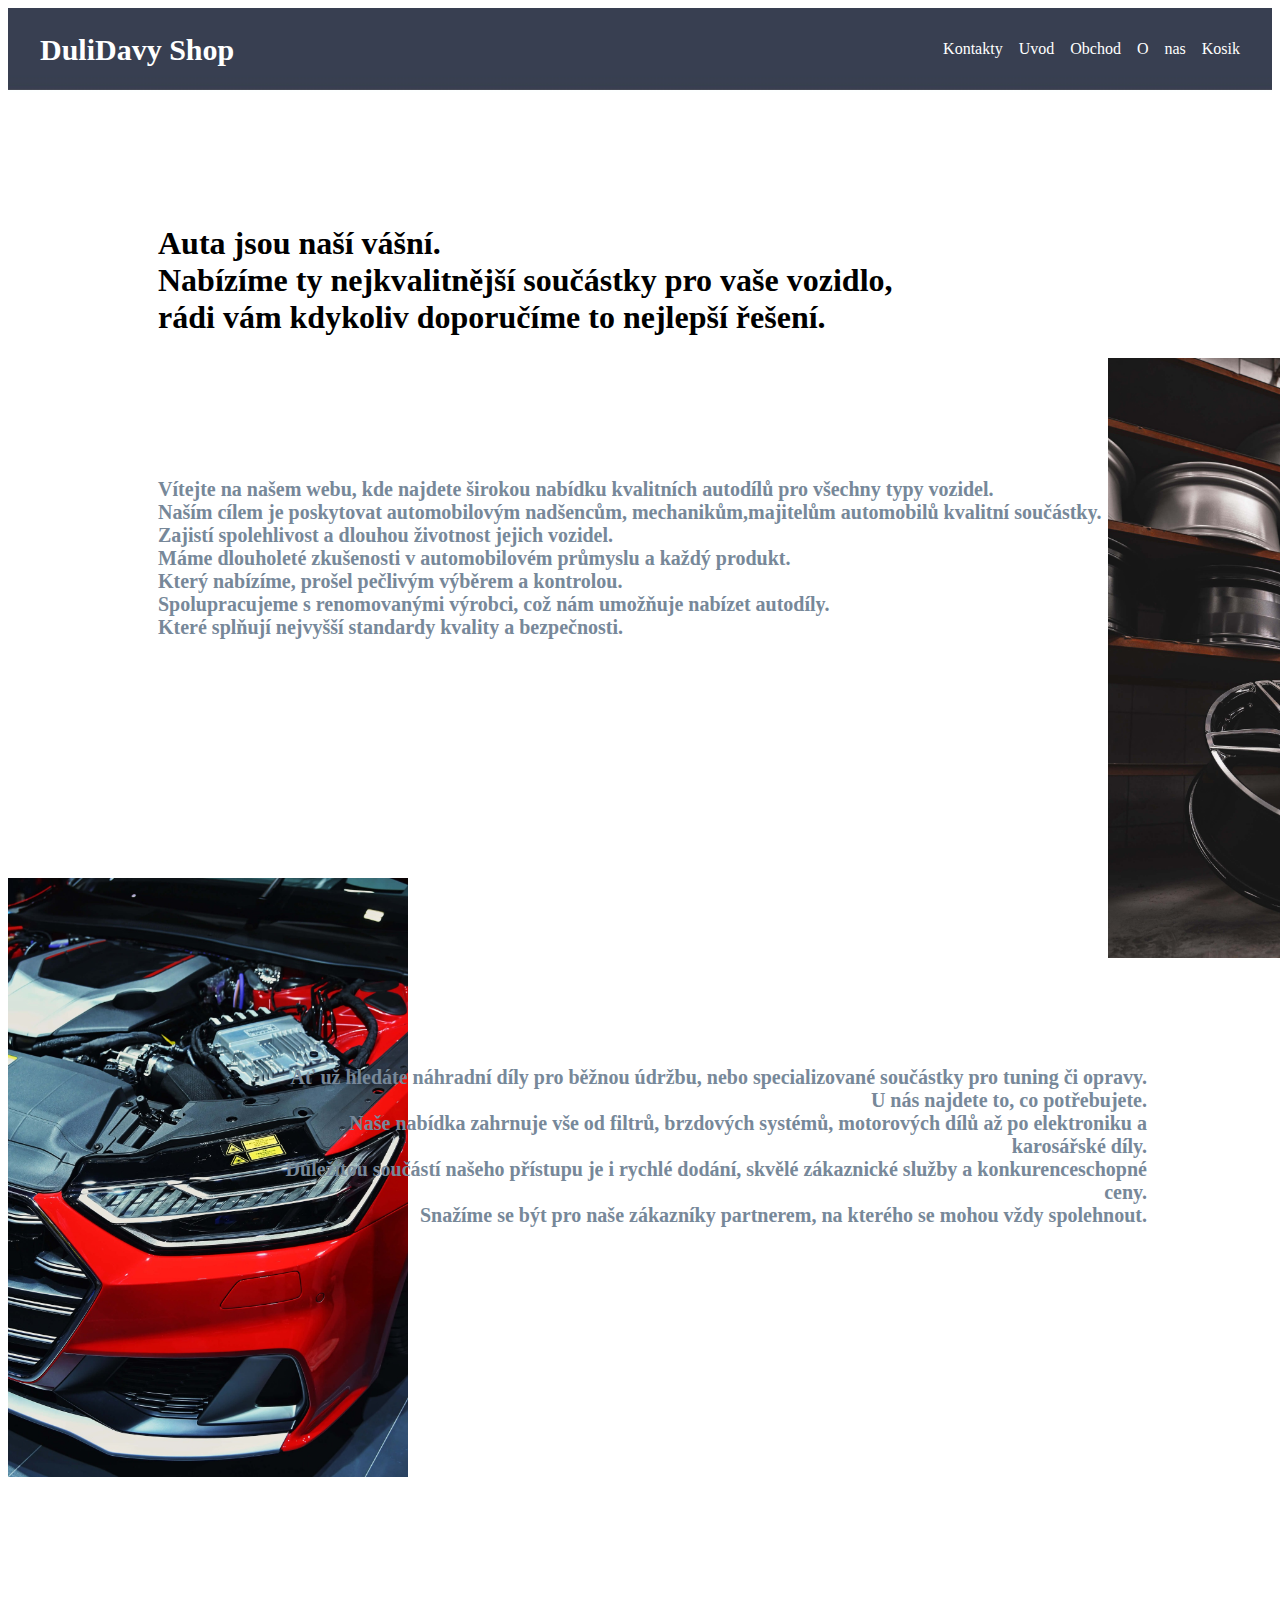
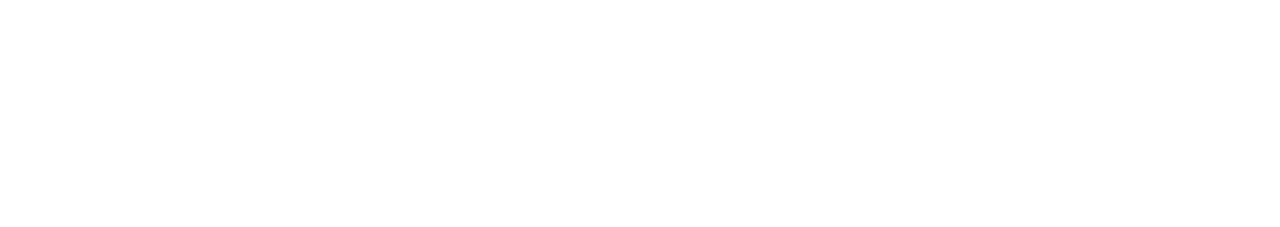
<file: Webové stránky (o nás).html>
<!DOCTYPE html>

<html lang="cs">

    <head>
        <meta charset="UTF-8">

        <meta name="description" content="O nás">

        <meta http-equiv="refresh" content="300">

        <meta name="viewport" content="width=device.width.initial-scale">

        <link rel="stylesheet" href="css stránky o nás.css">

        <title>O nás</title>
    </head>

    <body>
        <header>
        
        <div class="tlacitka1">
            <a href=Kontakty.html>Kontakty</a>
            <a href="uvod.html">Uvod</a>
            <a href="obchod.html">Obchod</a>
            <a href="onas.html">O nas</a>
            <a href="kosik">Kosik</a></div>
            <H4>DuliDavy Shop</H4>
            

        </header>

        <h1>Auta jsou naší vášní. 
        <br>Nabízíme ty nejkvalitnější součástky pro vaše vozidlo,
        <br>rádi vám kdykoliv doporučíme to nejlepší řešení.</h1>
        <img id="obr2"src="kola.jpg" width="400">
        <br><h2>Vítejte na našem webu, kde najdete širokou nabídku kvalitních autodílů pro všechny typy vozidel. 
        <br>Naším cílem je poskytovat automobilovým nadšencům, mechanikům,majitelům automobilů kvalitní součástky. 
        <br>Zajistí spolehlivost a dlouhou životnost jejich vozidel.
        <br>Máme dlouholeté zkušenosti v automobilovém průmyslu a každý produkt.
        <br>Který nabízíme, prošel pečlivým výběrem a kontrolou. 
        <br>Spolupracujeme s renomovanými výrobci, což nám umožňuje nabízet autodíly.
        <br>Které splňují nejvyšší standardy kvality a bezpečnosti.</h2>        
        <br>
        <br>
        <br>
        <br>
        <img id="obr1"src="motor2.jpg" width="400">
        <br><h3>Ať už hledáte náhradní díly pro běžnou údržbu, nebo specializované součástky pro tuning či opravy.
        <br>U nás najdete to, co potřebujete. 
        <br>Naše nabídka zahrnuje vše od filtrů, brzdových systémů, motorových dílů až po elektroniku a karosářské díly.
        <br>Důležitou součástí našeho přístupu je i rychlé dodání, skvělé zákaznické služby a konkurenceschopné ceny. 
        <br>Snažíme se být pro naše zákazníky partnerem, na kterého se mohou vždy spolehnout.</h3>
        


        
        
    
    </body>
</html>
</file>
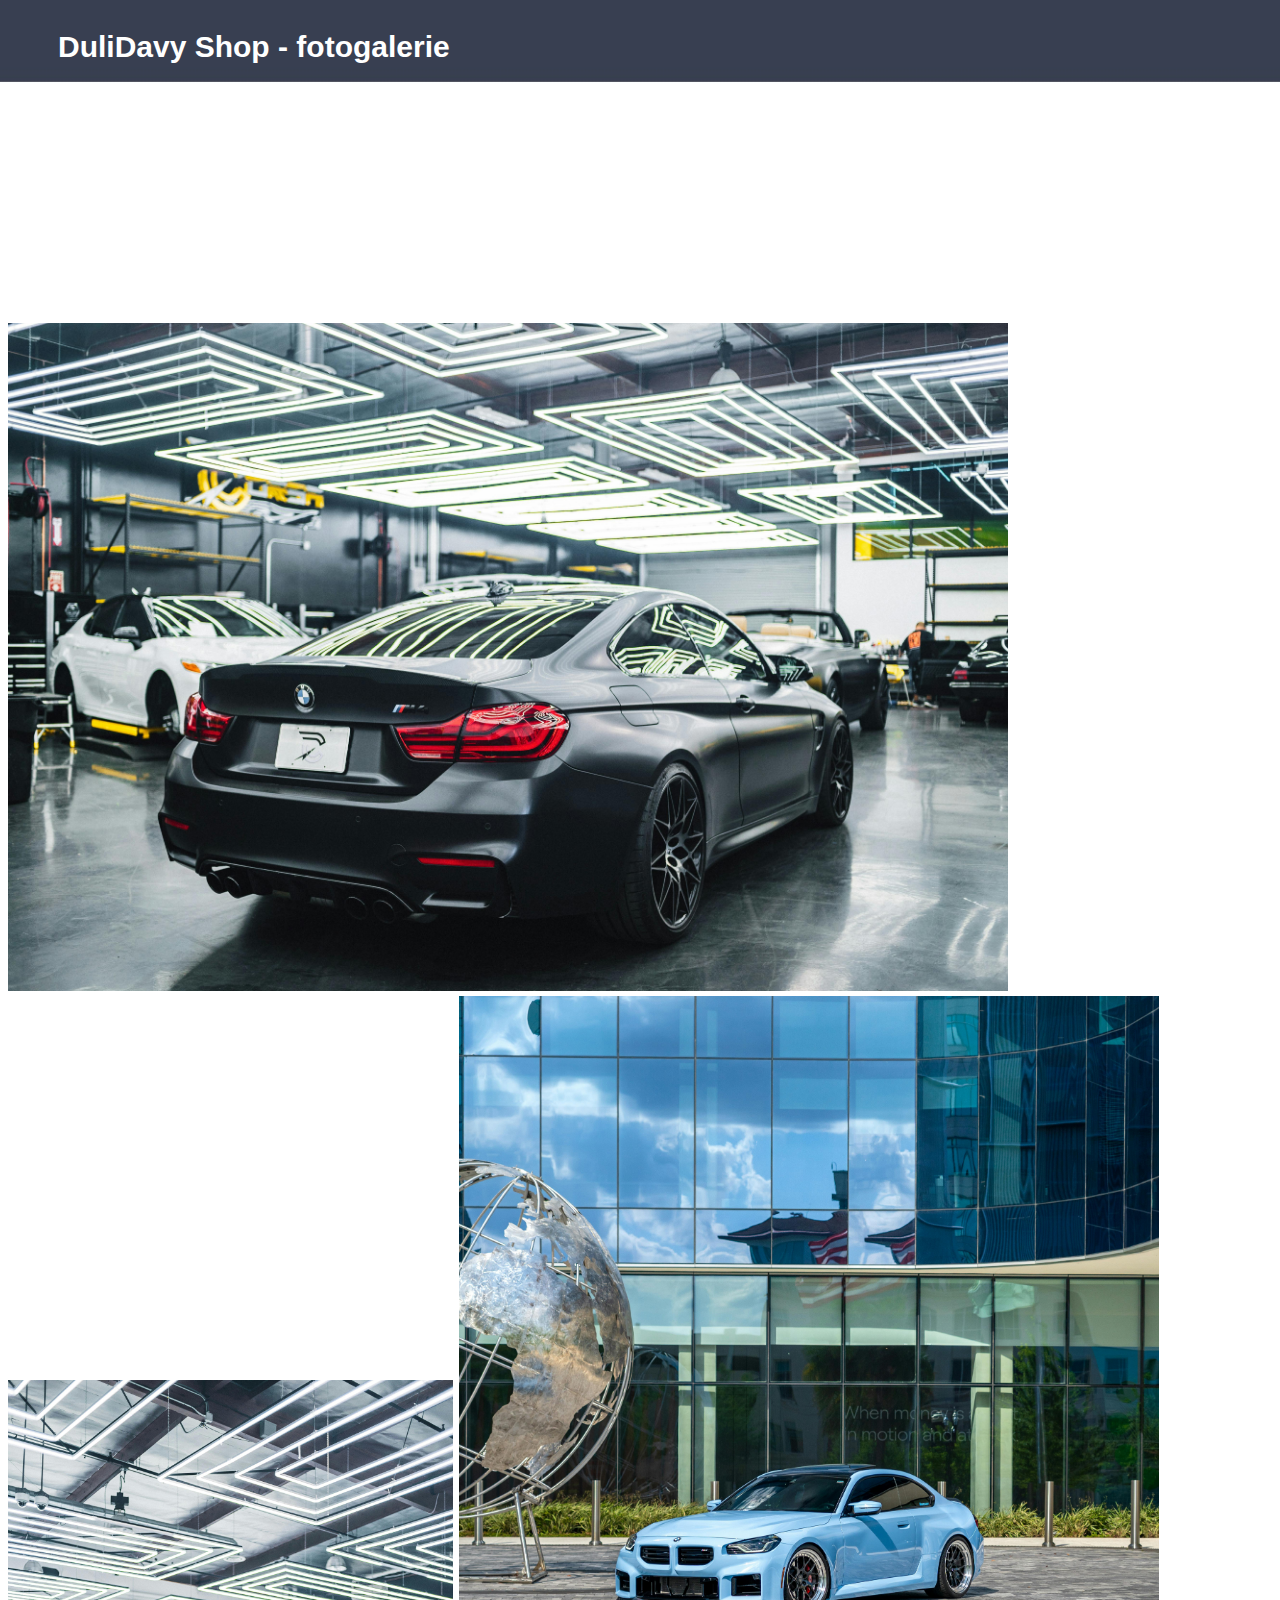
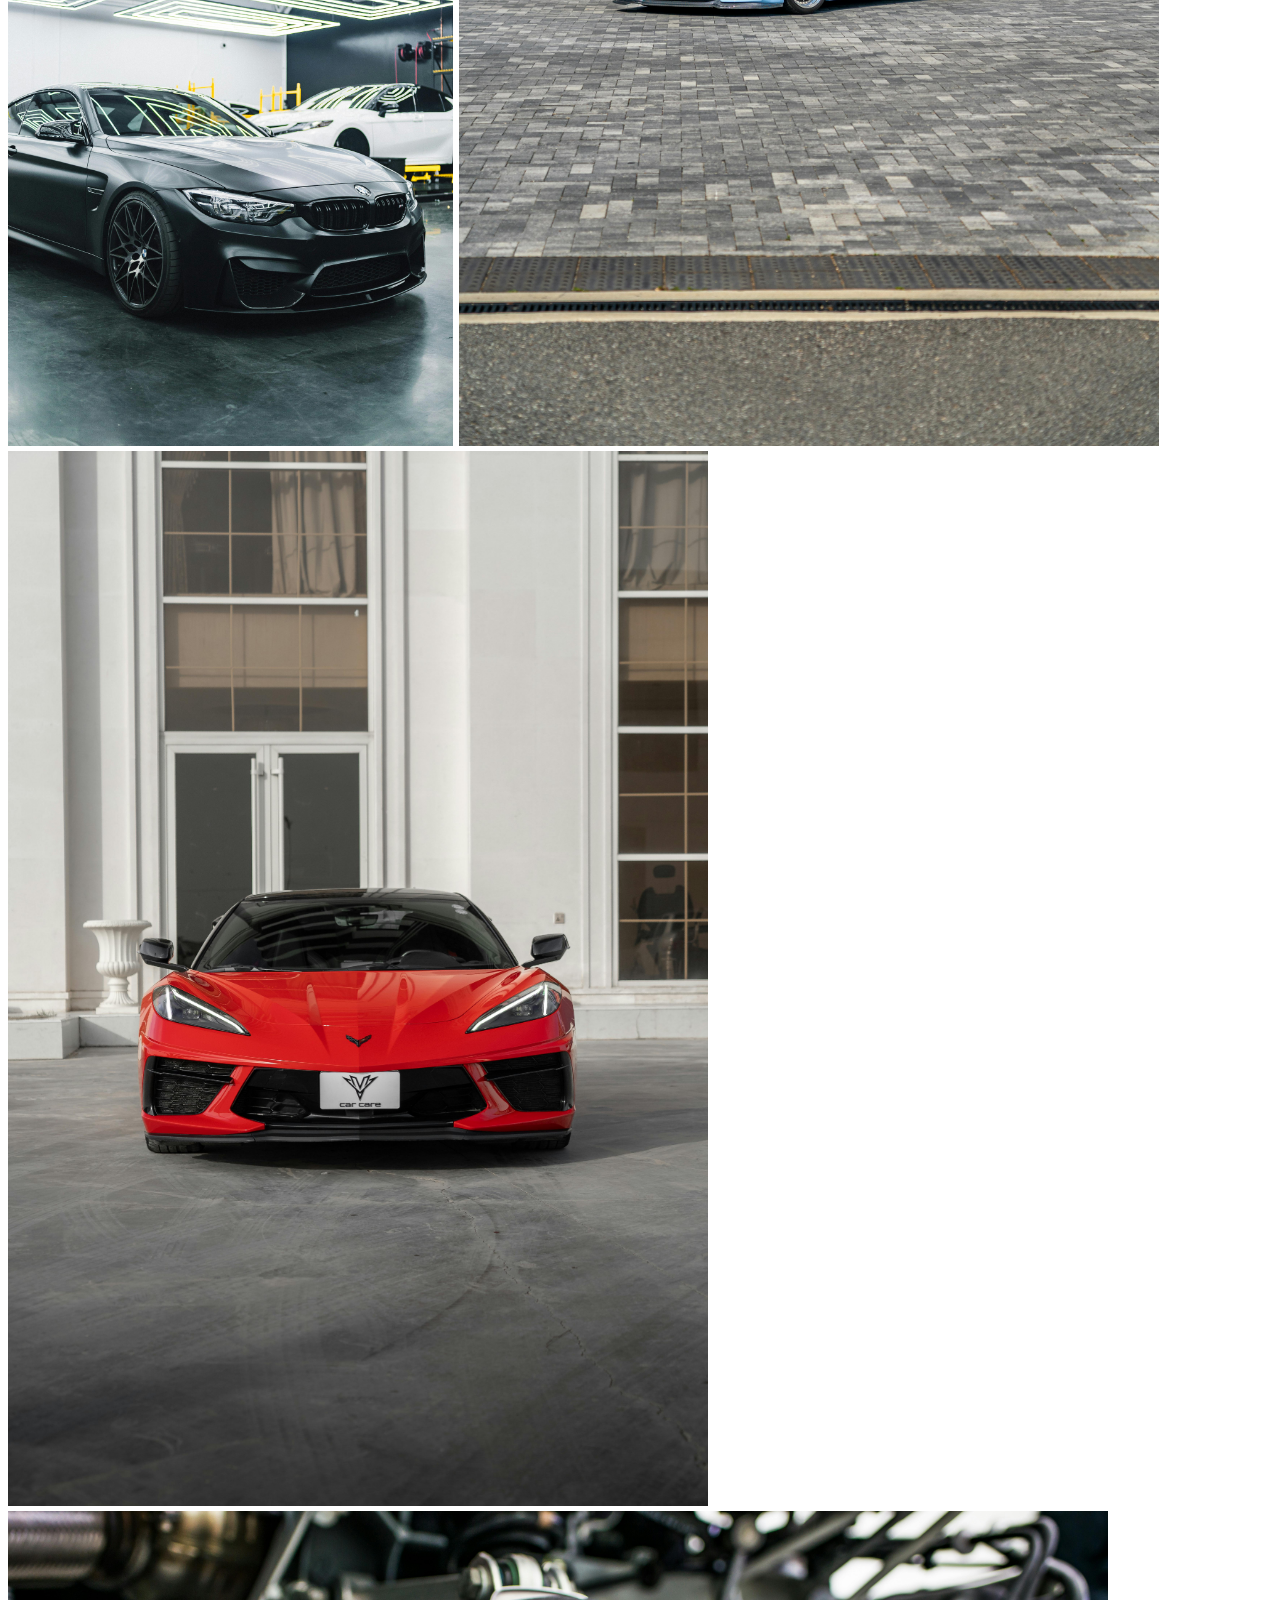
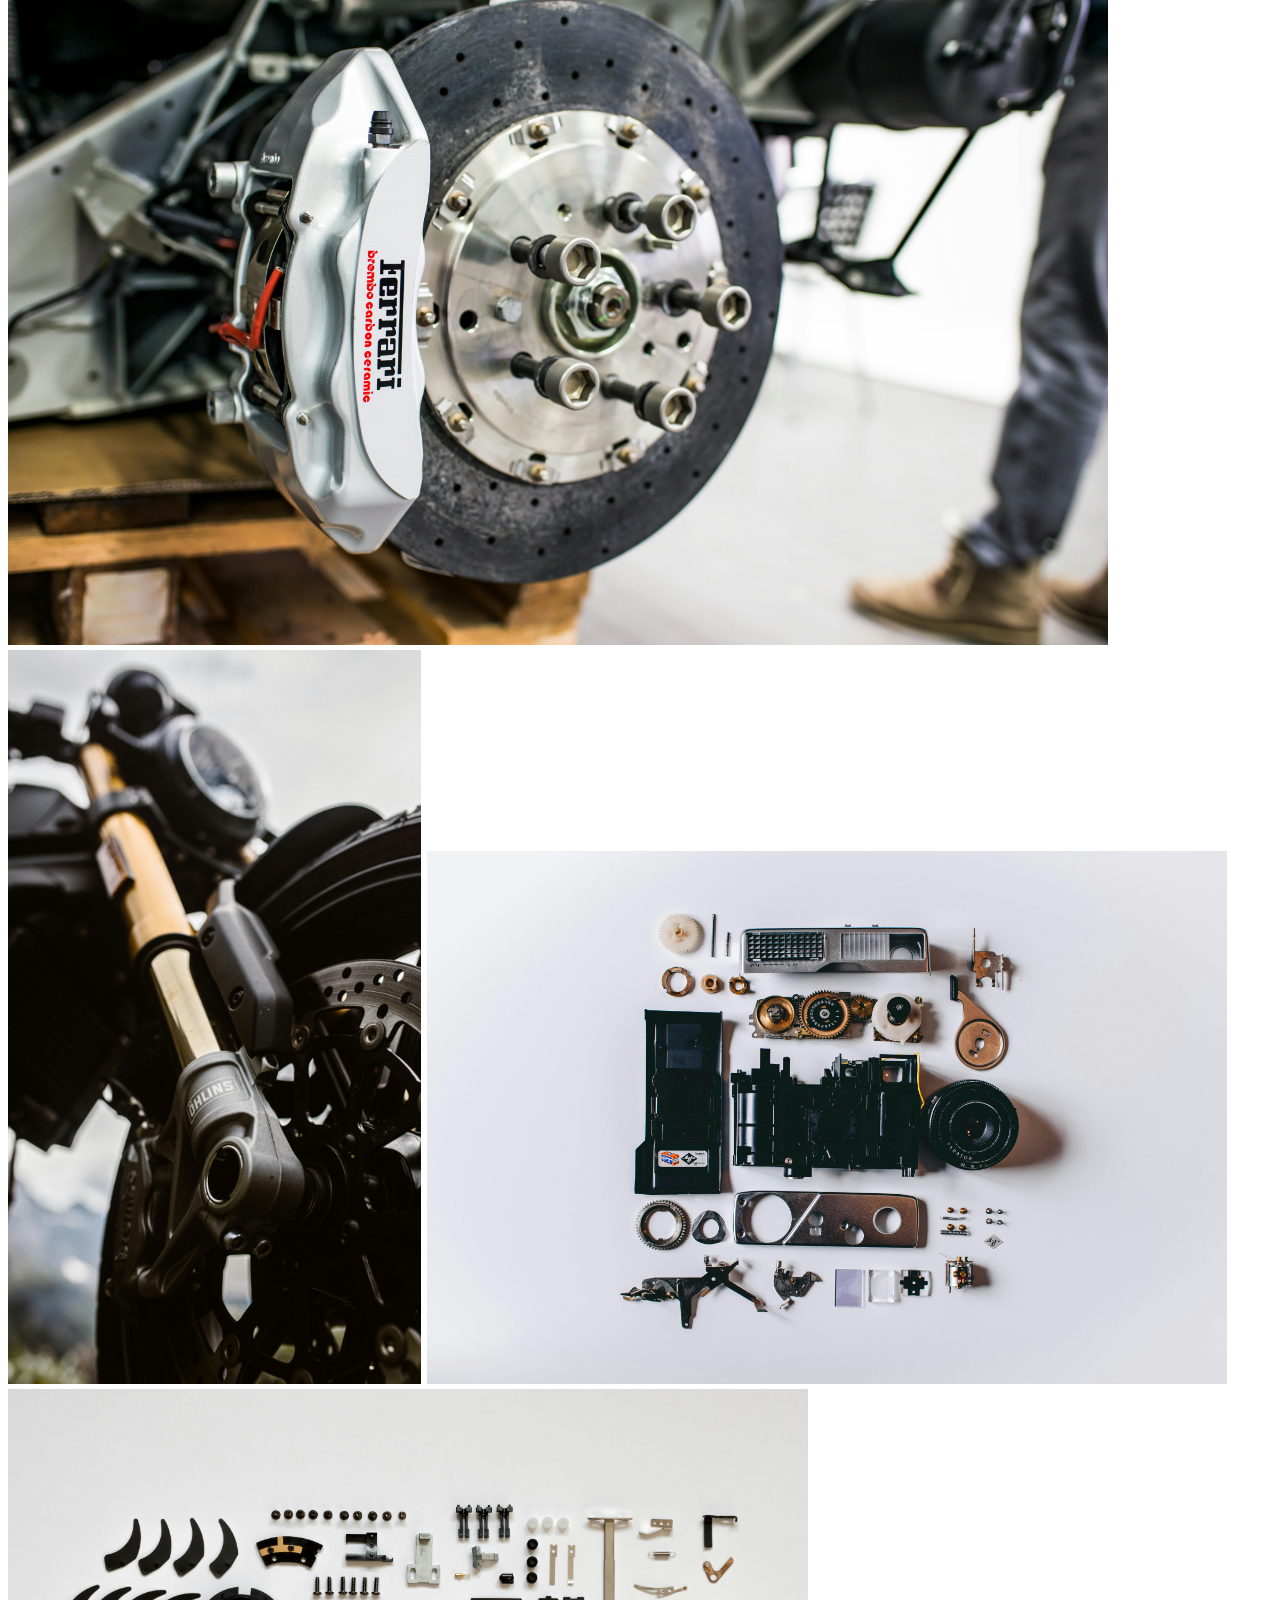
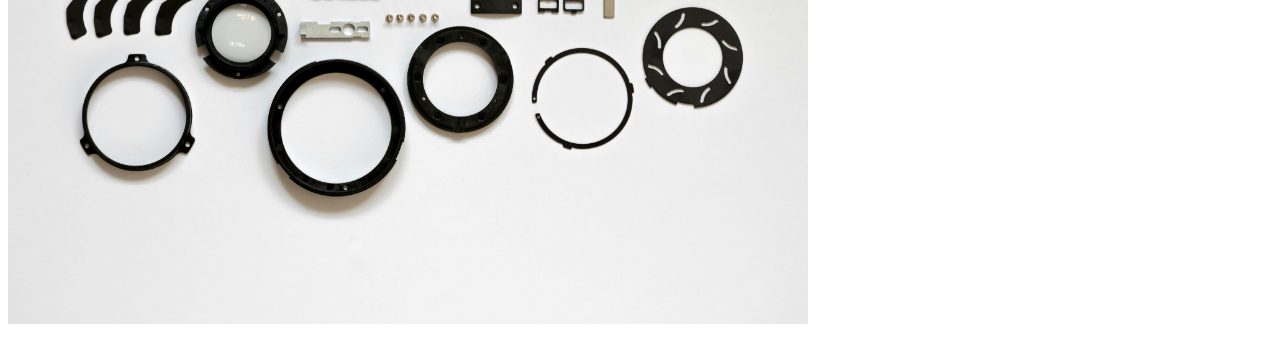
<file: dulidavy shop fotogalerie/dulidavy shop - fotogalerie.html>
<!DOCTYPE html>
    <head>
        <meta chartset="UTF-8">
        <meta http-equiv="refresh" content="300">
        <title>Fotogalerie</title>
        <link rel="stylesheet" href="dulidavy_shop_fotogalerie.css">
    </head>

    <body>
    </div>
    <h2 class="nazev">DuliDavy Shop - fotogalerie</h2>
        <div class="Odkazy"><a href="uvod.html">úvod</a>
        <a href="InternetovyObchod.html">Internetový Obchod </a>
        <a href="Onas.html">O Nás</a>
        <a href="kontakt.html">Kontakt</a>
        <a href="fotogalerie.html">Fotogalerie</a>
        <a href="kosik.html">Košík</a></div>

    </body>
    <div>
        <div class="pravy-sloupec">
            <img id="obr1" src="bmw 1.jpg" width="1000" >
            <img id="obr1" src="bmw 2.jpg" width="445" >
            <img id="obr1" src="bmw tuning.jpg" width="700" >
            <img id="obr1" src="corvette.jpg" width="700" >
            <img id="obr1" src="ferrari brzda.jpg" width="1100" >
            <img id="obr1" src="tlumič.jpg" width="413" >
            <img id="obr1" src="dílky.jpg" width="800" >
            <img id="obr1" src="dílky 2.jpg" width="800" >
</file>
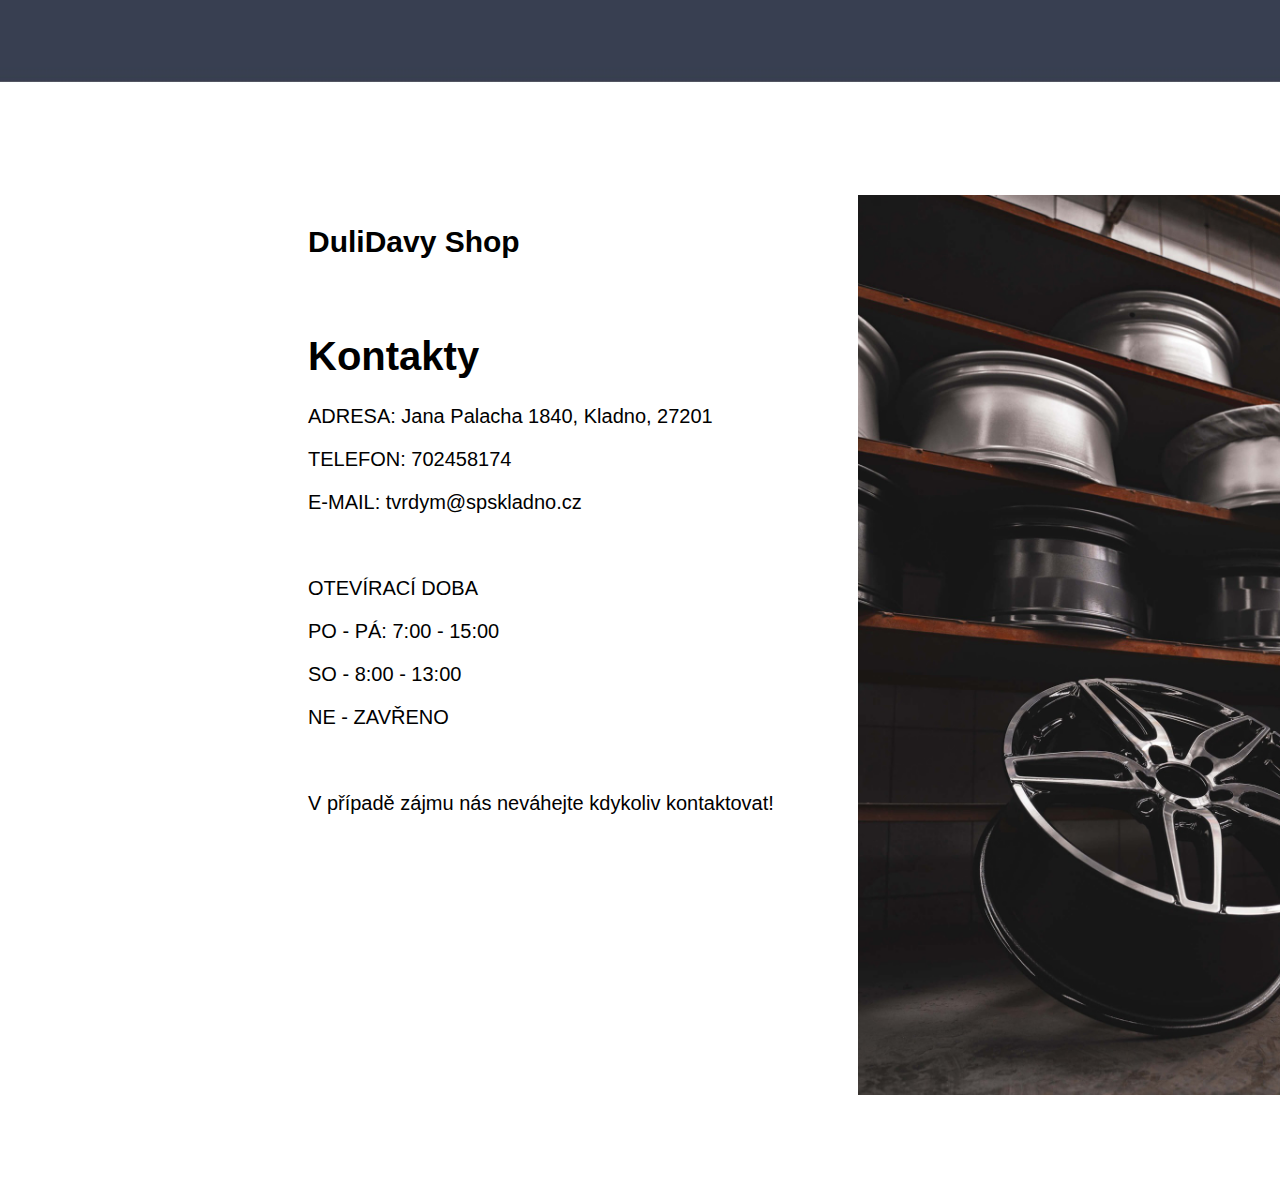
<file: dulidavy shop kontakty/dulidavy shop - kontakty.html>
<!DOCTYPE html>
    <head>
        <meta chartset="UTF-8">
        <meta http-equiv="refresh" content="300">
        <title>Kontakty</title>
        <link rel="stylesheet" href="dulidavy_shop_kontakty_css.css">
    </head>
    
    <body>
        </div>
    <div class="levy-sloupec">
        
        <h2 class="nazev">DuliDavy Shop</h2>
        <div class="Odkazy"><a href="uvod.html">úvod  </a>
        <a href="InternetovyObchod.html">Internetový Obchod   </a>
        <a href="Onas.html">O Nás</a>
        <a href="kontakt.html">Kontakt  </a>
        <a href="fotogalerie.html">Fotogalerie  </a>
        <a href="kosik.html">Košík</a></div>

        <h1>Kontakty</h1>
        <p>ADRESA: Jana Palacha 1840, Kladno, 27201</p>
        <p>TELEFON: 702458174</p>
        <P>E-MAIL: tvrdym@spskladno.cz</P>
        <br>
        <p>OTEVÍRACÍ DOBA</p>
        <P>PO - PÁ: 7:00 - 15:00</P>
        <P>SO - 8:00 - 13:00</P>
        <P>NE - ZAVŘENO</P>
        <br>
        <p>V případě zájmu nás neváhejte kdykoliv kontaktovat!</p>
    </div>
        
        <div>
            <div class="pravy-sloupec">
                <img id="obr1" src="dulishop.jpg" width="600" >
            </div>
        </div>
    </body>
</file>
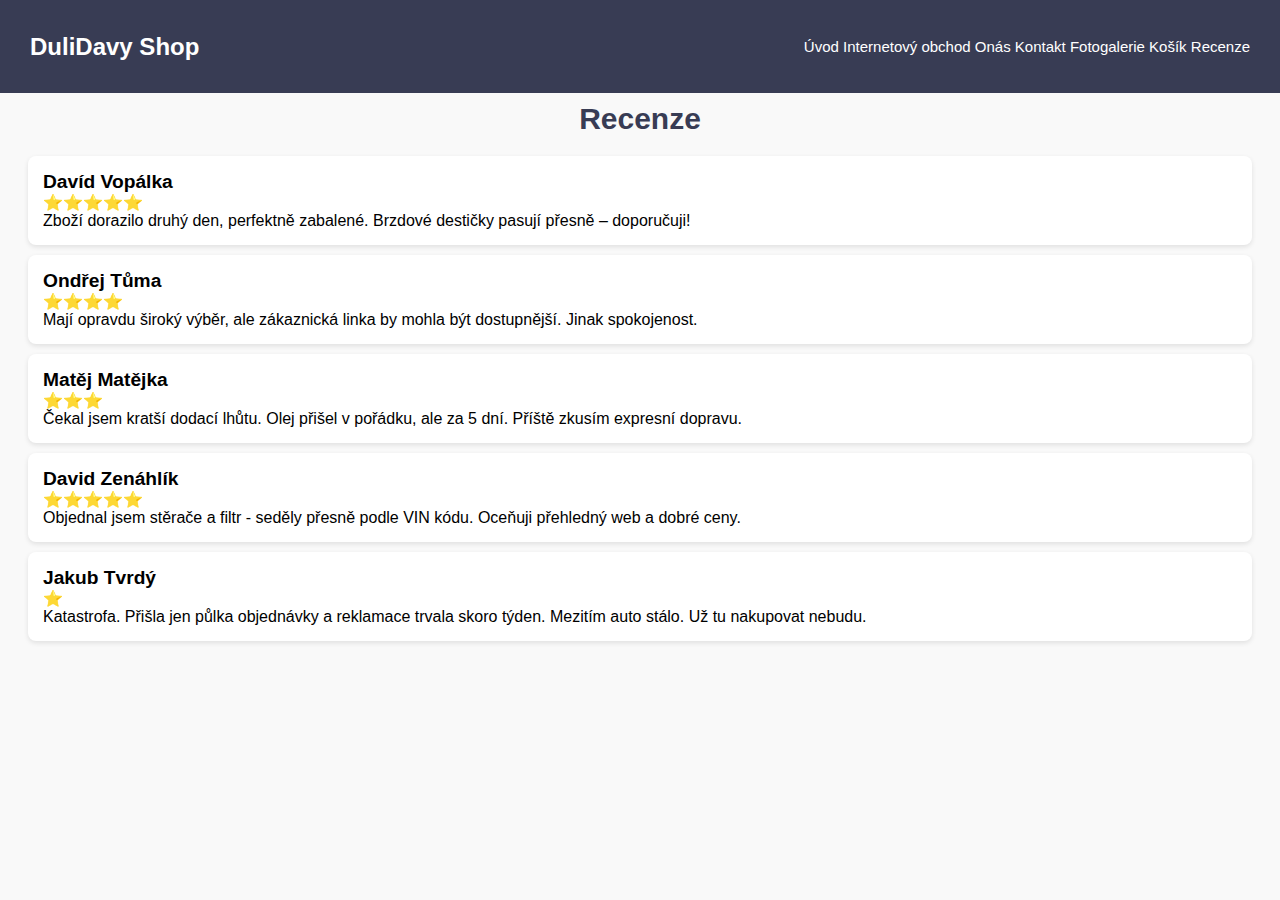
<file: Recenze (2)/Recenze.html>
<!DOCTYPE html>
<html lang="cs">
<head>
    <meta charset="UTF-8">
    <title>Recenze</title>
    <link rel="stylesheet" href="recenze.css">
    <meta name="viewport" content="width=device-width, intial-scale=1.0">
</head>
<body>
    
  <div class="hlavicka">
    <h2>DuliDavy Shop</h2>
    <div class="tlacitka1">
        <a href="Uvod.html">Úvod </a>
        <a href="InternetovyObchod.html">Internetový obchod </a>
        <a href="ONas.html">Onás </a>
        <a href="Kontakt.html">Kontakt </a>
        <a href="fotogalerie.html">Fotogalerie </a>
        <a href="Kosik.html">Košík </a>
        <a href="Recenze.html">Recenze</a>
    </div>
 </div>
    <br>
    <br>
    <br>
    <h1>Recenze</h1>

    <div class="recenze">
      <div class="jmeno">Davíd Vopálka</div>
      <div class="hodnoceni">⭐⭐⭐⭐⭐</div>
      <div class="text">Zboží dorazilo druhý den, perfektně zabalené. Brzdové destičky pasují přesně – doporučuji!
      </div>
    </div>
  
    <div class="recenze">
      <div class="jmeno">Ondřej Tůma</div>
      <div class="hodnoceni">⭐⭐⭐⭐</div>
      <div class="text">Mají opravdu široký výběr, ale zákaznická linka by mohla být dostupnější. Jinak spokojenost.
      </div>
    </div>
  
    <div class="recenze">
      <div class="jmeno">Matěj Matějka</div>
      <div class="hodnoceni">⭐⭐⭐</div>
      <div class="text">Čekal jsem kratší dodací lhůtu. Olej přišel v pořádku, ale za 5 dní. Příště zkusím expresní dopravu.</div>
      </div>
    </div>

    <div class="recenze">
      <div class="jmeno">David Zenáhlík</div>
      <div class="hodnoceni">⭐⭐⭐⭐⭐</div>
      <div class="text">Objednal jsem stěrače a filtr - seděly přesně podle VIN kódu. Oceňuji přehledný web a dobré ceny.</div>
    </div>
      </div>

    <div class="recenze">
      <div class="jmeno">Jakub Tvrdý</div>
      <div class="hodnoceni">⭐</div>
      <div class="text">Katastrofa. Přišla jen půlka objednávky a reklamace trvala skoro týden. Mezitím auto stálo. Už tu nakupovat nebudu.</div>
    </div>
      </div>


  </body>
</html>
</file>
<file: css stránky o nás.css>
h1{
font-weight:800;
color:black;
position:relative;
left: 150px;
}

h2{
font-size:20px;
font-weight:550;
text-align:left;
position:relative;
bottom:500px;
left:150px;
color:lightslategrey;
}

h3{
font-size:20px;
font-weight:550;
text-align:right;
position:relative;
right:125px;
color:lightslategrey;
position:relative;
bottom:200px;
}

h4{
    position:relative;
    bottom:65px;
    font-size:30px;
    color:white;
}

body{
text-align:middle;
}

#obr1{
float:left;
bottom:350px;
position:relative;
left:0px;
}

#obr2{

position:relative;
left: 1100px;
}

.tlacitka1{
    text-align: right;
    word-spacing:12px;
}

a{
    text-decoration: none;
    color:white;
}

header{
    background-image: url(modra.jpg);
    background-size: 2000px 680px;
    background-repeat: no-repeat;
    background-position: top;
padding: 2em 2em;
}
</file>
<file: dulidavy shop fotogalerie/dulidavy_shop_fotogalerie.css>
body {
    font-family: sans-serif;

    font-size: 20px;
    font-weight: 500;
    color: rgb(0, 0, 0);
    background-image: url(modra.jpg);
    background-size: 2000px 680px;
    background-repeat: no-repeat;
    background-position: top;
}

.nazev{
    width: 600px;
    height: 250px;
    position: relative;
    left:50px;
    top: 5px;
    color: white;
}

.Odkazy{
    position: relative;
    bottom: 270px;
    left: 1450px;
    color: white
}

a{
    text-decoration: none;
    color: white;
    font-size: 15px;
    word-spacing: 10px;
}
</file>
<file: dulidavy shop kontakty/dulidavy_shop_kontakty_css.css>
body {
    font-family: sans-serif;

    font-size: 20px;
    font-weight: 500;
    color: rgb(0, 0, 0);
    background-image: url(modra.jpg);
    background-size: 2000px 680px;
    background-repeat: no-repeat;
    background-position: top;
}


.levy-sloupec{
 width: 600px;
height: 250px;
position: relative;
left:300px;
top: 200px;
}

.pravy-sloupec{
 width: 600px;
position: relative;
left: 850px;
bottom: 80px;
}

.Odkazy{
    position: relative;
    bottom: 252px;
    left: 1095px;
}
a{
    text-decoration: none;
    color: white;
    font-size: 15px;
    word-spacing: 12px;
}
</file>
<file: Recenze (2)/recenze.css>
body {
    font-family: Arial, sans-serif;
    padding: 20px;
    background: #f9f9f9;
}
.recenze {
background: #fff;
padding: 15px;
margin-bottom: 10px;
border-radius: 8px;
box-shadow: 0 2px 5px rgba(0,0,0,0.1);
}
.jmeno {
font-weight: bold;
font-size: 1.2em;
}
.hodnoceni {
 color: #ffaa00;
}
.hlavicka {
    background-color: #383c54;
    background-size: cover;
    background-repeat: no-repeat;
    background-position: center;
    position: fixed;
    top: 0;
    left: 0;
    width: 100%;
    height: 93px;
    z-index: 1000; /*dá to do popředí aby to bylo vždy vidět a obrázky to nezakrývali*/
    padding: 15px 30px;
    box-sizing: border-box; /*zmenší hlavičku*/
    color: white;  
    display: flex; /*24-umožní aby 25 fungovala */ 
    justify-content: space-between; /*-přesune jednu část doleva druhou doprava */
    align-items: center; /* zarovná text do středu(na výšku) */
}
h1{
    font-family: sans-serif;
    font-size: 30px;
    font-weight: 800;
    color: #383c54;
    text-align: center;
    position: relative;
}
a{
    font-size: 15px;
    color: white;
    text-decoration: none;
}
</file>
